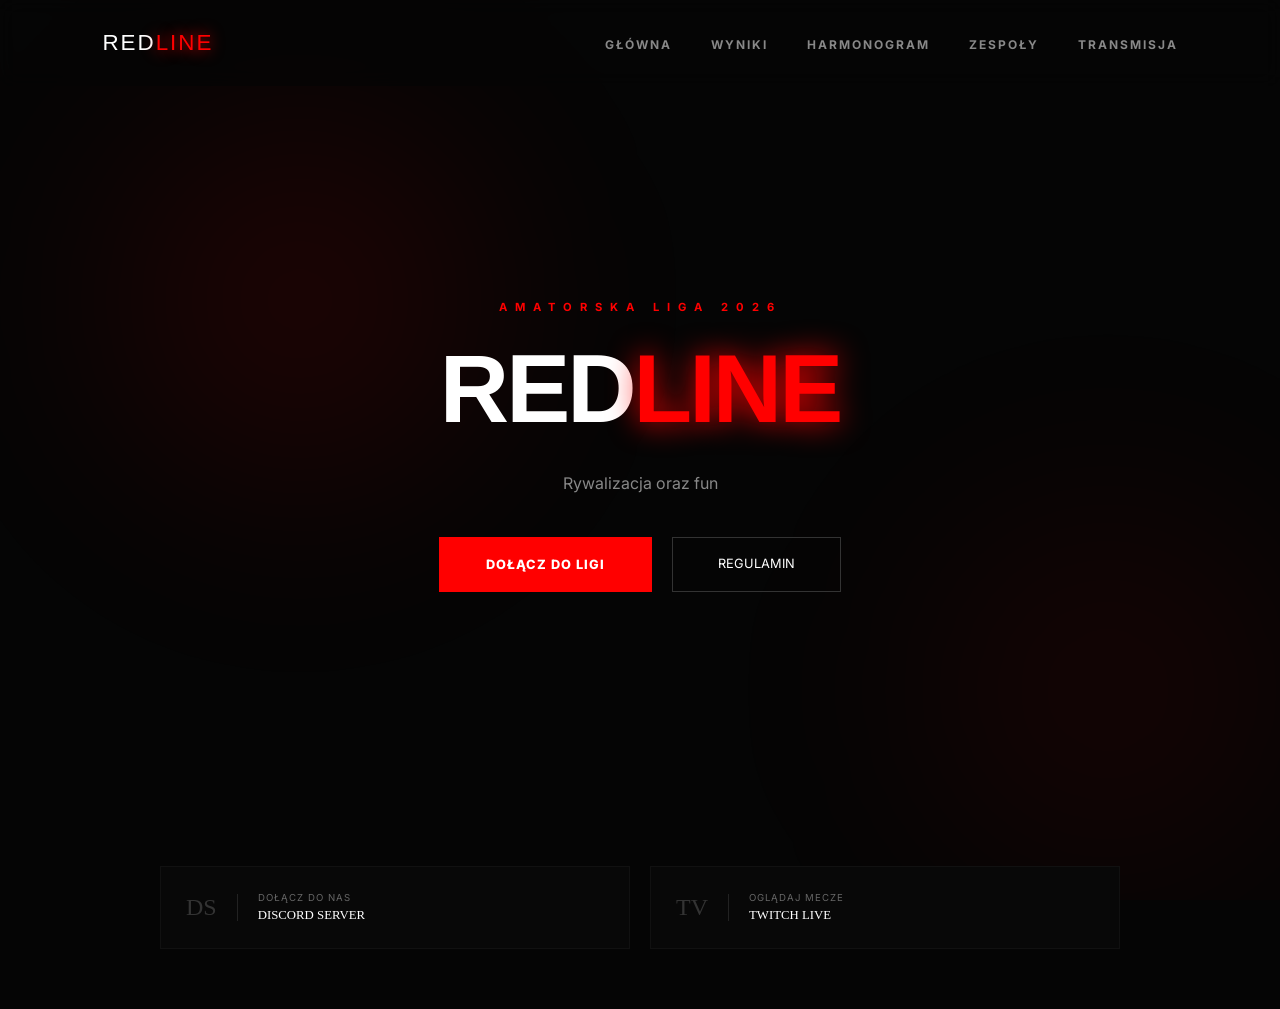
<file: index.html>
<!DOCTYPE html>
<html lang="pl">
<head>
    <meta charset="UTF-8">
    <meta name="viewport" content="width=device-width, initial-scale=1.0">
    <title>REDLINE | CS2</title>
    <link rel="stylesheet" href="inex.css">
    <link href="https://fonts.googleapis.com/css2?family=Syncopate:wght@700&family=Inter:wght@300;700&display=swap" rel="stylesheet">
    <link rel="icon" type="image/png" href="logoliga.png">
</head>
<body>

    <div class="bg-animation">
        <div class="orb"></div>
        <div class="orb orb-2"></div>
    </div>

    <nav class="navbar">
        <div class="logo">RED<span>LINE</span></div>
        <div class="menu">
            <a href="index.html">GŁÓWNA</a>
             <a href="wyniki.html">WYNIKI</a>
             <a href="shedule.html">HARMONOGRAM</a>
             <a href="zespoly.html">ZESPOŁY</a>
            <a href="live.html">TRANSMISJA</a>
            
        </div>
    </nav>

    <main class="hero">
        <div class="content">
            <p class="top-text">AMATORSKA LIGA 2026</p>
            <h1 class="main-title">RED<span class="glow">LINE</span></h1>
            <p class="description">Rywalizacja oraz fun</p>
            
            <div class="btn-group">
                <a href="#" class="btn-red">DOŁĄCZ DO LIGI</a>
                <a href="#" class="btn-ghost">REGULAMIN</a>
            </div>
        </div>
        
    </main>
    
<section class="social-connect">
    <div class="social-grid">
        <a href="https://discord.gg/8Mt7H6gZkE" class="social-btn discord-btn">
            <div class="social-icon">DS</div>
            <div class="social-text">
                <small>DOŁĄCZ DO NAS</small>
                <span>DISCORD SERVER</span>
            </div>
        </a>
        <a href="TWÓJ_LINK" class="social-btn twitch-btn">
            <div class="social-icon">TV</div>
            <div class="social-text">
                <small>OGLĄDAJ MECZE</small>
                <span>TWITCH LIVE</span>
            </div>
        </a>
    </div>
</section>
    

</body>
</html>
</file>
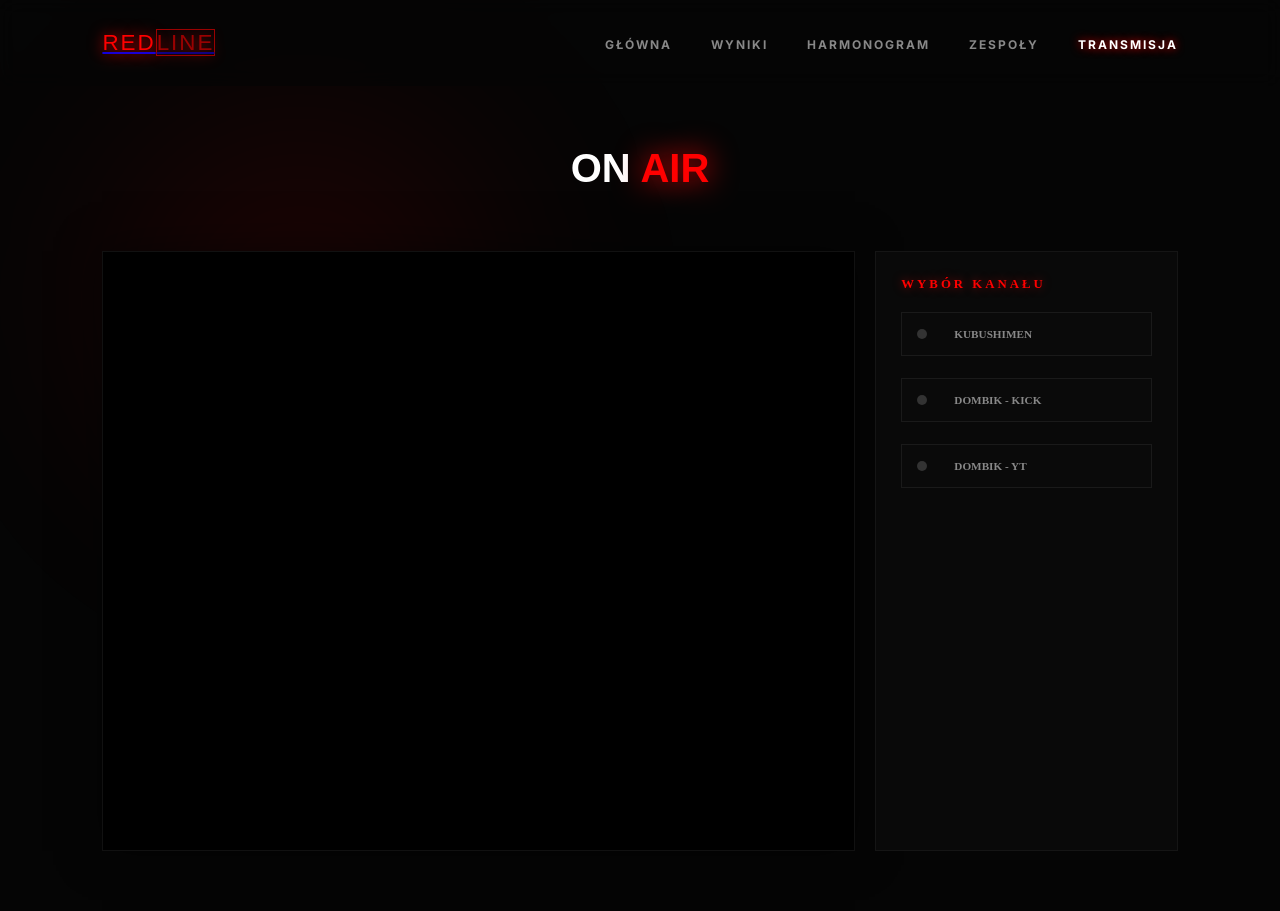
<file: live.html>
<!DOCTYPE html>
<html lang="pl">
<head>
    <meta charset="UTF-8">
    <meta name="viewport" content="width=device-width, initial-scale=1.0">
    <title>LIVE | REDLINE</title>
    <link rel="stylesheet" href="inex.css">
    <link href="https://fonts.googleapis.com/css2?family=Syncopate:wght@700&family=Inter:wght@300;700&display=swap" rel="stylesheet">
    <link rel="icon" type="image/png" href="logoliga.png">
    <style>
        /* --- STYLIZACJA INTERAKTYWNYCH KROPEK --- */
        .status-dot {
            width: 10px;
            height: 10px;
            background-color: #333; /* Offline */
            border-radius: 50%;
            display: inline-block;
            margin-right: 15px;
            transition: 0.3s;
        }

        /* Stan ONLINE - aktywujesz dodając klasę 'is-online' do przycisku 'channel-link' */
        .is-online .status-dot {
            background-color: #00ff00;
            box-shadow: 0 0 10px #00ff00, 0 0 20px #00ff00;
            animation: pulse-green 2s infinite;
        }

        .channel-link.is-online {
            border-left: 3px solid #00ff00;
            background: rgba(0, 255, 0, 0.05);
            color: #fff;
        }

        @keyframes pulse-green {
            0% { opacity: 1; transform: scale(1); }
            50% { opacity: 0.6; transform: scale(1.1); }
            100% { opacity: 1; transform: scale(1); }
        }

        .channel-link {
            display: flex;
            align-items: center;
            width: 100%;
            padding: 15px;
            background: #0a0a0a;
            border: 1px solid #1a1a1a;
            color: #888;
            font-family: 'Syncopate';
            font-size: 0.7rem;
            cursor: pointer;
            margin-bottom: 10px;
            transition: 0.3s;
            text-align: left;
        }

        .channel-link:hover {
            border-color: #333;
            color: #fff;
        }

        .stream-sidebar h3 {
            font-family: 'Syncopate';
            color: #ff0000;
            text-shadow: 0 0 10px rgba(255,0,0,0.5);
            margin-bottom: 20px;
            font-size: 0.8rem;
        }

        .live-chat-info {
            margin-top: 30px;
            padding: 20px;
            background: rgba(255,255,255,0.02);
            border: 1px dashed #222;
            text-align: center;
        }

        .btn-small-red {
            display: inline-block;
            margin-top: 10px;
            background: #ff0000;
            color: #fff;
            padding: 8px 15px;
            text-decoration: none;
            font-family: 'Syncopate';
            font-size: 0.6rem;
            border-radius: 2px;
        }
    </style>
</head>
<body>
    <div class="bg-animation"><div class="orb"></div></div>

    <nav class="navbar">
        <div class="logo">
            <a href="index.html" class="logo-one-line">
                <span class="purple">RED</span><span class="red">LINE</span>
            </a>
        </div>
        <div class="menu">
            <a href="index.html">GŁÓWNA</a>
            <a href="wyniki.html">WYNIKI</a>
            <a href="schedule.html">HARMONOGRAM</a>
            <a href="zespoly.html">ZESPOŁY</a>
            <a href="live.html" class="active">TRANSMISJA</a>
        </div>
    </nav>

    <section class="subpage-container">
        <header style="text-align: center; margin-bottom: 40px;">
            <h2 class="page-title">ON <span class="glow">AIR</span></h2>
        </header>

        <div class="stream-container" style="display: flex; gap: 20px; max-width: 1200px; margin: 0 auto; height: 600px;">
            <div class="main-video" style="flex: 3; background: #000; border: 1px solid #111;">
                <iframe 
                    id="main-frame"
                    src="https://player.twitch.tv/?channel=kubushimen&parent=localhost&parent=127.0.0.1" 
                    frameborder="0" 
                    allowfullscreen="true" 
                    width="100%" 
                    height="100%">
                </iframe>
            </div>

            <div class="stream-sidebar" style="flex: 1; min-width: 250px;">
                <h3>WYBÓR KANAŁU</h3>
                <div class="channel-list">
                    
                    <button onclick="changePlayer('twitch', 'kubushimen')" class="channel-link">
                        <span class="status-dot"></span> KUBUSHIMEN
                    </button>
                    
                    <button onclick="changePlayer('kick', 'dombik99')" class="channel-link">
                        <span class="status-dot"></span> DOMBIK - KICK
                    </button>
                    
                    <button onclick="changePlayer('youtube', 'lNSGErdWVSuW5nn6')" class="channel-link">
                        <span class="status-dot"></span> DOMBIK - YT
                    </button>

                </div>
                
              
            </div>
        </div>
    </section>

    <script>
        function changePlayer(platform, id) {
            const frame = document.getElementById('main-frame');
            // Automatyczne wykrywanie hosta dla Twitcha
            const currentHost = window.location.hostname || "localhost";
            let newUrl = "";

            if (platform === 'twitch') {
                newUrl = `https://player.twitch.tv/?channel=${id}&parent=${currentHost}&parent=localhost&parent=127.0.0.1`;
            } else if (platform === 'kick') {
                newUrl = `https://player.kick.com/${id}`;
            } else if (platform === 'youtube') {
                newUrl = `https://www.youtube.com/embed/${id}?autoplay=1`;
            }

            frame.src = newUrl;
        }
    </script>

</body>
</html>
</file>
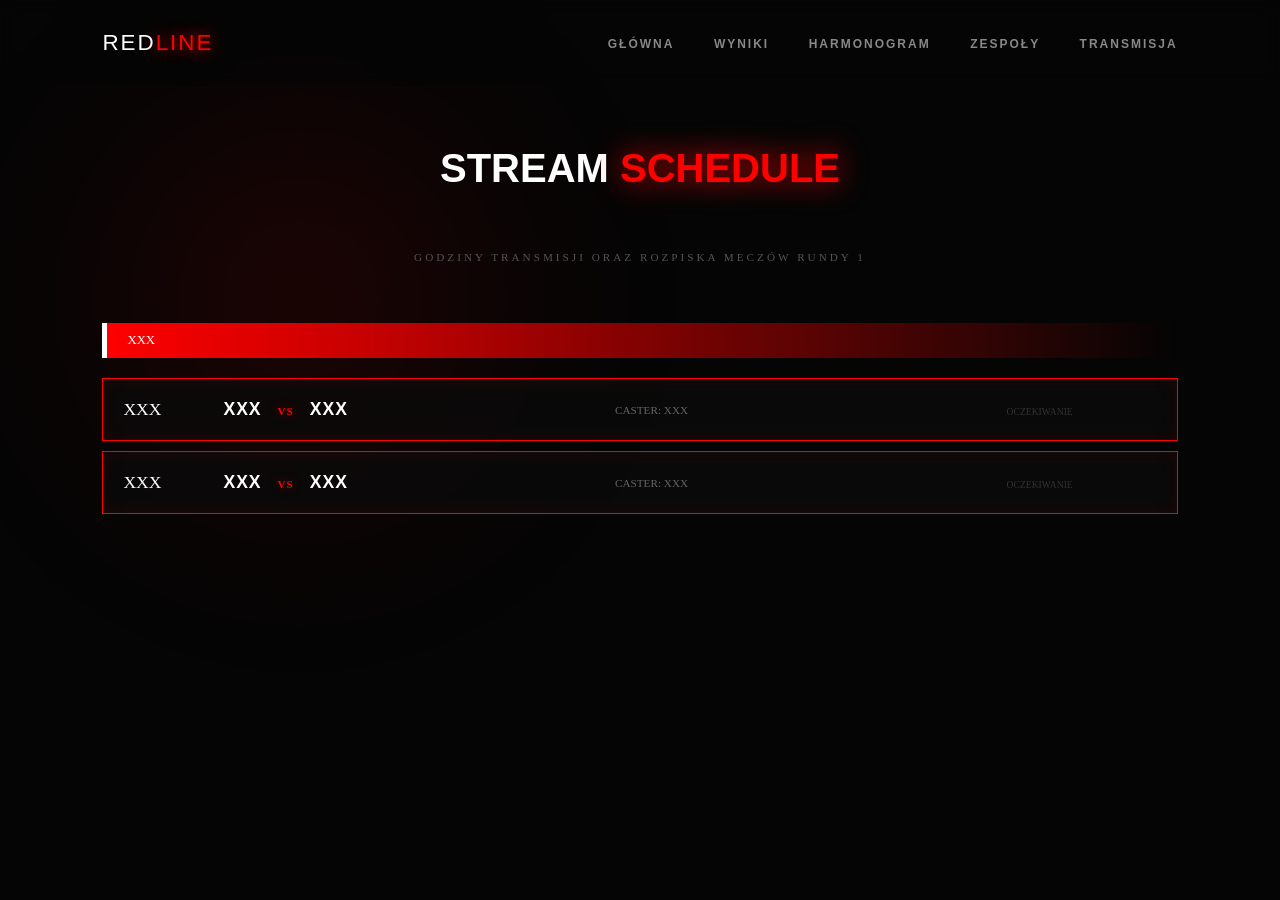
<file: shedule.html>
<!DOCTYPE html>
<html lang="pl">
<head>
    <meta charset="UTF-8">
    <meta name="viewport" content="width=device-width, initial-scale=1.0">
    <title>HARMONOGRAM | REDLINE</title>
    <link rel="stylesheet" href="inex.css">
    <link href="https://fonts.googleapis.com/css2?family=Syncopate:wght@700&family=Roboto:wght@400;900&display=swap" rel="stylesheet">
     <link rel="icon" type="image/png" href="logoliga.png">
</head>
<body>
    <div class="bg-animation"><div class="orb"></div></div>

    <nav class="navbar">
        <div class="logo">RED<span>LINE</span></div>
        <div class="menu">
            <a href="index.html">GŁÓWNA</a>
             <a href="wyniki.html">WYNIKI</a>
             <a href="shedule.html">HARMONOGRAM</a>
             <a href="zespoly.html">ZESPOŁY</a>
            <a href="live.html">TRANSMISJA</a>
            
        </div>
    </nav>

    <section class="subpage-container">
        <h2 class="page-title">STREAM <span class="glow">SCHEDULE</span></h2>
        <p class="schedule-intro">GODZINY TRANSMISJI ORAZ ROZPISKA MECZÓW RUNDY 1</p>

        <div class="day-container">
            <div class="day-header">XXX</div>
            
            <div class="schedule-list">
                <div class="schedule-row live">
                    <div class="s-time">XXX</div>
                    <div class="s-teams">XXX <span class="vs-glow">VS</span> XXX</div>
                    <div class="s-caster">CASTER: XXX</div>
                    <div class="s-link"><span class="waiting" class="watch-btn">OCZEKIWANIE</a></div>
                </div>

               <div class="schedule-list">
                <div class="schedule-row live">
                    <div class="s-time">XXX</div>
                    <div class="s-teams">XXX <span class="vs-glow">VS</span> XXX</div>
                    <div class="s-caster">CASTER: XXX</div>
                    <div class="s-link"><span class="waiting" class="watch-btn">OCZEKIWANIE</a></div>
                </div>

       
    </section>
</body>
</html>
</file>
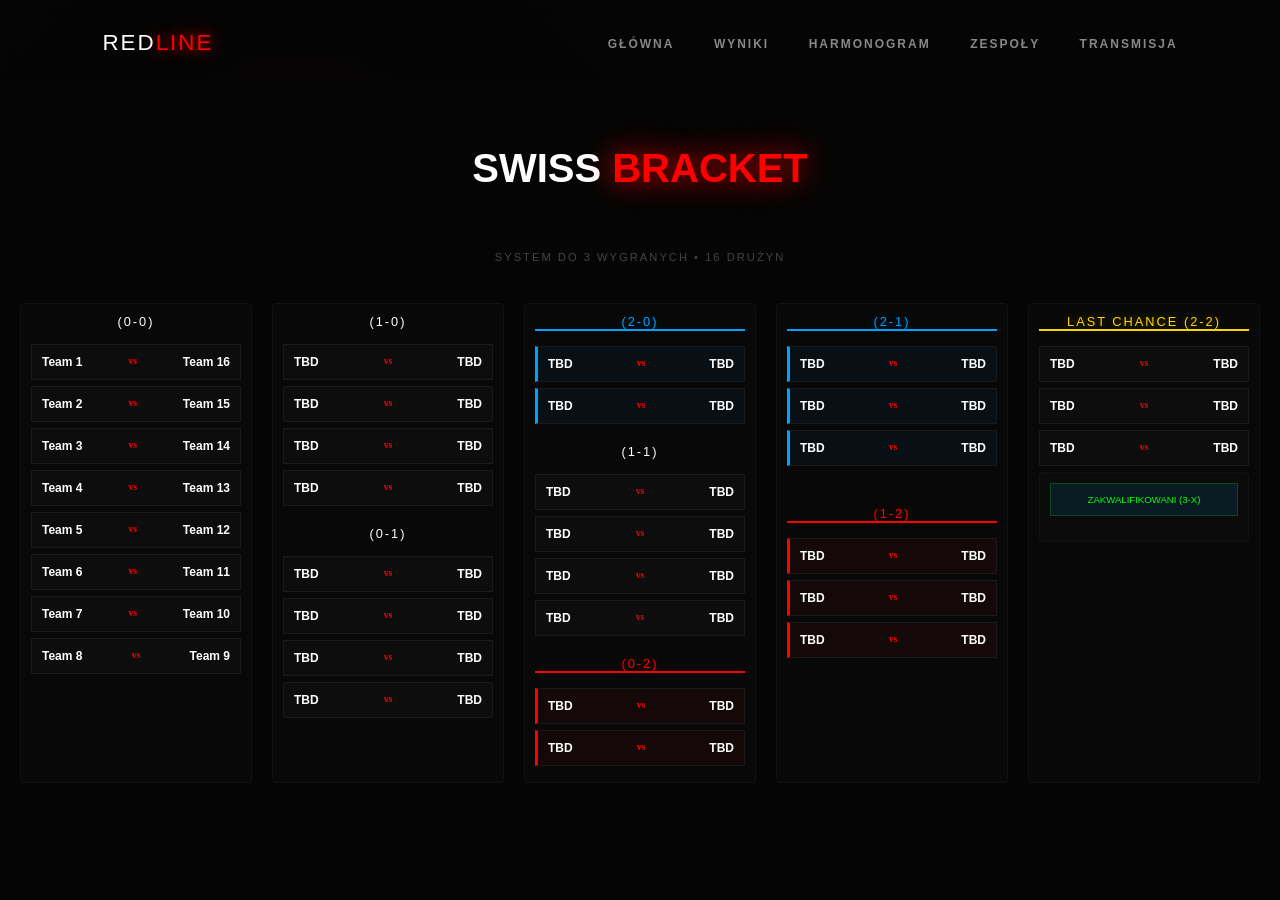
<file: wyniki.html>
<!DOCTYPE html>
<html lang="pl">
<head>
    <meta charset="UTF-8">
    <meta name="viewport" content="width=device-width, initial-scale=1.0">
    <title>SWISS BRACKET | REDLINE</title>
    <link rel="stylesheet" href="inex.css">
    <link href="https://fonts.googleapis.com/css2?family=Syncopate:wght@700&family=Roboto:wght@400;900&display=swap" rel="stylesheet">
    <link rel="icon" type="image/png" href="logoliga.png">
</head>
<body>
    <div class="bg-animation"><div class="orb"></div></div>

    <nav class="navbar">
        <div class="logo">RED<span>LINE</span></div>
        <div class="menu">
            <a href="index.html">GŁÓWNA</a>
             <a href="wyniki.html">WYNIKI</a>
             <a href="shedule.html">HARMONOGRAM</a>
             <a href="zespoly.html">ZESPOŁY</a>
            <a href="live.html">TRANSMISJA</a>
            
        </div>
    </nav>

    <section class="swiss-superframe">
        <div class="header-zone">
            <h2 class="page-title">SWISS <span class="glow">BRACKET</span></h2>
            <p class="swiss-info">SYSTEM DO 3 WYGRANYCH • 16 DRUŻYN</p>
        </div>

        <div class="swiss-grid-wrapper">
            <div class="swiss-round">
                <div class="round-header"> (0-0)</div>
                <div class="match-group">
                    <div class="swiss-match"><span>Team 1</span><small>vs</small><span>Team 16</span></div>
                    <div class="swiss-match"><span>Team 2</span><small>vs</small><span>Team 15</span></div>
                    <div class="swiss-match"><span>Team 3</span><small>vs</small><span>Team 14</span></div>
                    <div class="swiss-match"><span>Team 4</span><small>vs</small><span>Team 13</span></div>
                    <div class="swiss-match"><span>Team 5</span><small>vs</small><span>Team 12</span></div>
                    <div class="swiss-match"><span>Team 6</span><small>vs</small><span>Team 11</span></div>
                    <div class="swiss-match"><span>Team 7</span><small>vs</small><span>Team 10</span></div>
                    <div class="swiss-match"><span>Team 8</span><small>vs</small><span>Team 9</span></div>
                </div>
            </div>

            <div class="swiss-round">
                <div class="round-header r-win"> (1-0)</div>
                <div class="match-group">
                    <div class="swiss-match"><span>TBD</span><small>vs</small><span>TBD</span></div>
                    <div class="swiss-match"><span>TBD</span><small>vs</small><span>TBD</span></div>
                    <div class="swiss-match"><span>TBD</span><small>vs</small><span>TBD</span></div>
                    <div class="swiss-match"><span>TBD</span><small>vs</small><span>TBD</span></div>
                </div>
                <div class="round-header r-lose" style="margin-top:20px"> (0-1)</div>
                <div class="match-group">
                    <div class="swiss-match"><span>TBD</span><small>vs</small><span>TBD</span></div>
                    <div class="swiss-match"><span>TBD</span><small>vs</small><span>TBD</span></div>
                    <div class="swiss-match"><span>TBD</span><small>vs</small><span>TBD</span></div>
                    <div class="swiss-match"><span>TBD</span><small>vs</small><span>TBD</span></div>
                </div>
            </div>

            <div class="swiss-round">
                <div class="round-header r-qual">(2-0)</div>
                <div class="match-group">
                    <div class="swiss-match m-qual"><span>TBD</span><small>vs</small><span>TBD</span></div>
                    <div class="swiss-match m-qual"><span>TBD</span><small>vs</small><span>TBD</span></div>
                </div>
                
                <div class="round-header" style="margin-top:20px">(1-1)</div>
                <div class="match-group">
                    <div class="swiss-match"><span>TBD</span><small>vs</small><span>TBD</span></div>
                    <div class="swiss-match"><span>TBD</span><small>vs</small><span>TBD</span></div>
                    <div class="swiss-match"><span>TBD</span><small>vs</small><span>TBD</span></div>
                    <div class="swiss-match"><span>TBD</span><small>vs</small><span>TBD</span></div>
                </div>

                <div class="round-header r-elim" style="margin-top:20px"> (0-2)</div>
                <div class="match-group">
                    <div class="swiss-match m-elim"><span>TBD</span><small>vs</small><span>TBD</span></div>
                    <div class="swiss-match m-elim"><span>TBD</span><small>vs</small><span>TBD</span></div>
                </div>
            </div>

            <div class="swiss-round">
                <div class="round-header r-qual">(2-1)</div>
                <div class="match-group">
                    <div class="swiss-match m-qual"><span>TBD</span><small>vs</small><span>TBD</span></div>
                    <div class="swiss-match m-qual"><span>TBD</span><small>vs</small><span>TBD</span></div>
                    <div class="swiss-match m-qual"><span>TBD</span><small>vs</small><span>TBD</span></div>
                </div>

                <div class="round-header r-elim" style="margin-top:40px"> (1-2)</div>
                <div class="match-group">
                    <div class="swiss-match m-elim"><span>TBD</span><small>vs</small><span>TBD</span></div>
                    <div class="swiss-match m-elim"><span>TBD</span><small>vs</small><span>TBD</span></div>
                    <div class="swiss-match m-elim"><span>TBD</span><small>vs</small><span>TBD</span></div>
                </div>
            </div>

            <div class="swiss-round">
                <div class="round-header r-last">LAST CHANCE (2-2)</div>
                <div class="match-group">
                    <div class="swiss-match m-last"><span>TBD</span><small>vs</small><span>TBD</span></div>
                    <div class="swiss-match m-last"><span>TBD</span><small>vs</small><span>TBD</span></div>
                    <div class="swiss-match m-last"><span>TBD</span><small>vs</small><span>TBD</span></div>
                </div>

                <div class="swiss-round r-final">
    <div class="final-header qualified">ZAKWALIFIKOWANI (3-X)</div>
        
            </div>
        </div>
        
    </section>
</body>
</html>
</file>
<file: inex.css>
/* --- FUNDAMENTY I ZMIENNE (KOLORY) --- */
:root {
    --red: #ff0000;
    --dark-red: #8b0000;
    --black: #050505; /* Głębsza czerń dla lepszego kontrastu z glow */
    --gray: #888;
    --glass: rgba(255, 255, 255, 0.02); /* Przezroczyste tło 'glassmorphism' */
    --font-logo: 'Syncopate', sans-serif;
    --font-main: 'Inter', sans-serif;
}

* {
    margin: 0;
    padding: 0;
    box-sizing: border-box;
}

body {
    background-color: var(--black);
    color: white;
    font-family: var(--font-main);
    overflow-x: hidden;
    min-height: 100vh;
}

/* --- ANIMOWANE TŁO (SUBTELNY PULS) --- */
.bg-animation {
    position: fixed;
    top: 0;
    left: 0;
    width: 100%;
    height: 100%;
    z-index: -1;
    overflow: hidden;
}

.orb {
    position: absolute;
    width: 600px;
    height: 600px;
    background: radial-gradient(circle, rgba(255, 0, 0, 0.12) 0%, transparent 70%);
    border-radius: 50%;
    filter: blur(80px);
    animation: moveOrbs 20s infinite alternate ease-in-out;
}

.orb-2 {
    bottom: -10%;
    right: -10%;
    background: radial-gradient(circle, rgba(255, 0, 0, 0.08) 0%, transparent 70%);
    animation-duration: 25s;
}

@keyframes moveOrbs {
    from { transform: translate(-10%, -10%) scale(1); }
    to { transform: translate(10%, 10%) scale(1.2); }
}

/* --- NAWIGACJA (STYL GLASS) --- */
.navbar {
    display: flex;
    justify-content: space-between;
    align-items: center;
    padding: 30px 8%;
    position: sticky;
    top: 0;
    background: rgba(5, 5, 5, 0.8);
    backdrop-filter: blur(10px);
    z-index: 1000;
}

.logo {
    font-family: var(--font-logo);
    font-size: 1.4rem;
    letter-spacing: 2px;
}

.logo span {
    color: var(--red);
    text-shadow: 0 0 15px var(--red);
}

.menu a {
    color: var(--gray);
    text-decoration: none;
    font-size: 0.75rem;
    font-weight: 700;
    letter-spacing: 2px;
    margin-left: 35px;
    transition: 0.3s;
    text-transform: uppercase;
}

.menu a:hover, .menu a.active {
    color: white;
    text-shadow: 0 0 10px var(--red);
}

/* --- SEKCJA HERO (GŁÓWNA) - ŁADNIEJSZA --- */
.hero {
    height: 80vh;
    display: flex;
    align-items: center;
    justify-content: center;
    text-align: center;
}

.top-text {
    color: var(--red);
    letter-spacing: 8px;
    font-size: 0.7rem;
    font-weight: 700;
    margin-bottom: 20px;
}

.main-title {
    font-family: var(--font-logo);
    font-size: clamp(3rem, 10vw, 6rem);
    margin-bottom: 25px;
    letter-spacing: -3px;
}

.glow {
    color: var(--red);
    text-shadow: 0 0 30px var(--red);
}

.description {
    color: var(--gray);
    max-width: 600px;
    margin: 0 auto 40px;
    line-height: 1.8;
}

/* --- PRZYCISKI --- */
.btn-group {
    display: flex;
    gap: 20px;
    justify-content: center;
}

.btn-red {
    background: var(--red);
    color: white;
    padding: 18px 45px;
    text-decoration: none;
    font-weight: 800;
    font-size: 0.8rem;
    letter-spacing: 1px;
    transition: 0.3s;
    border: 2px solid var(--red);
}

.btn-red:hover {
    background: transparent;
    box-shadow: 0 0 30px var(--red);
}

.btn-ghost {
    border: 1px solid #333;
    color: white;
    padding: 18px 45px;
    text-decoration: none;
    font-size: 0.8rem;
    transition: 0.3s;
}

.btn-ghost:hover {
    border-color: white;
    background: white;
    color: black;
}

/* --- PODSTRONY (CONTAINER DLA WYNIKÓW I LIVE) --- */
.subpage-container {
    padding: 60px 8%;
    max-width: 1400px;
    margin: 0 auto;
}

.page-title {
    font-family: var(--font-logo);
    text-align: center;
    font-size: 2.5rem;
    margin-bottom: 60px;
}

/* --- TABELA WYNIKÓW --- */
.ranking-list {
    width: 100%;
}

.ranking-row {
    display: grid;
    grid-template-columns: 60px 1fr 100px 100px;
    padding: 25px;
    border-bottom: 1px solid #111;
    transition: 0.3s;
    align-items: center;
}

.ranking-row.header {
    color: var(--red);
    font-weight: 800;
    font-size: 0.7rem;
    letter-spacing: 3px;
    border-bottom: 2px solid var(--red);
}

.ranking-row.item:hover {
    background: rgba(255, 0, 0, 0.04);
    transform: translateX(10px);
}

/* --- SEKCJA LIVE (STREAMY) - TERAZ ŁADNIEJSZA --- */
.stream-container {
    display: grid;
    grid-template-columns: 1fr 320px;
    gap: 30px;
    height: 650px;
}

.main-video {
    background: #000;
    border: 1px solid #151515;
    box-shadow: 0 0 40px rgba(0,0,0,0.5); /* Cień pod wideo */
}

.stream-sidebar {
    background: var(--glass); /* Glassmorphism zamiast szarego */
    border: 1px solid #151515;
    padding: 25px;
    display: flex;
    flex-direction: column;
}

.stream-sidebar h3 {
    font-family: var(--font-logo);
    font-size: 0.75rem;
    margin-bottom: 25px;
    color: var(--red);
    letter-spacing: 3px;
    text-shadow: 0 0 10px var(--red);
}

.channel-list {
    display: flex;
    flex-direction: column;
    gap: 12px;
}

.channel-link {
    background: rgba(255, 255, 255, 0.02);
    border: none;
    border-left: 3px solid transparent;
    color: white;
    width: 100%;
    padding: 18px;
    text-align: left;
    cursor: pointer;
    font-family: var(--font-main);
    font-size: 0.8rem;
    transition: 0.3s;
    display: flex;
    align-items: center;
    gap: 12px;
    text-transform: uppercase;
    font-weight: 600;
}

.channel-link:hover {
    background: rgba(255, 0, 0, 0.1);
    border-left-color: var(--red);
    transform: translateX(5px);
}

/* Neonowy Glow dla kropek statusu */
.status-dot {
    width: 10px;
    height: 10px;
    background: #00ff00; /* Zielony dla ONLINE */
    border-radius: 50%;
    box-shadow: 0 0 10px #00ff00, 0 0 20px rgba(0,255,0,0.5);
    flex-shrink: 0;
}

.status-dot.off {
    background: #444; /* Szary dla OFFLINE */
    box-shadow: none;
}

.live-chat-info {
    margin-top: auto; /* Pcha Discorda na sam dół */
    padding-top: 25px;
    border-top: 1px solid #151515;
    text-align: center;
}

.live-chat-info p {
    color: var(--gray);
    font-size: 0.7rem;
    line-height: 1.6;
    margin-bottom: 20px;
}

/* Ładniejszy Przycisk Discord */
.btn-small-red {
    background: var(--red);
    color: white;
    text-decoration: none;
    padding: 15px 30px;
    display: inline-block;
    font-weight: 800;
    font-size: 0.75rem;
    letter-spacing: 2px;
    transition: 0.3s;
    box-shadow: 0 0 15px rgba(255, 0, 0, 0.4);
}

.btn-small-red:hover {
    box-shadow: 0 0 30px var(--red);
    transform: scale(1.05);
}

/* --- ANIMACJE WEJŚCIA DLA CAŁEJ STRONY --- */
@keyframes fadeIn {
    from { opacity: 0; transform: translateY(20px); }
    to { opacity: 1; transform: translateY(0); }
}

.hero, .subpage-container {
    animation: fadeIn 1s ease forwards;
}

/* RESPONSYWNOŚĆ (DLA MOBILE) */
@media (max-width: 1100px) {
    .stream-container { grid-template-columns: 1fr; height: auto; }
    .main-video { aspect-ratio: 16/9; }
    .navbar { padding: 20px 5%; }
    .menu a { margin-left: 15px; font-size: 0.65rem; }
}
/* --- FUNDAMENTY SYNCHRONIZACJI --- */
.subpage-container {
    max-width: 1400px; /* Stała szerokość kontenera dla 16 ekip */
    margin: 0 auto;
    padding: 60px 8%;
}

.liqui-grid {
    display: grid;
    /* Wymuszamy dokładnie 3 kolumny */
    grid-template-columns: repeat(3, 1fr); 
    /* Odstęp między kartami (pionowy i poziomy) */
    gap: 30px; 
    width: 100%;
    margin-top: 40px;
    /* Pozwalamy siatce na tworzenie nieskończonej liczby rzędów */
    grid-auto-flow: row;
}

/* Dodatkowe zabezpieczenie, aby karty nie były zbyt szerokie */
.liqui-team-card {
    width: 100%;
    max-width: 400px; /* Dopasuj do swoich potrzeb */
    margin: 0 auto;
}

/* --- ZSYNCHRONIZOWANA KARTA LIKUIPEDII --- */
.liqui-team-card {
    background: #111;
    border: 1px solid #222;
    height: 300px; /* Stała wysokość każdej karty dla synchronizacji rzędów */
    position: relative;
    transition: 0.3s cubic-bezier(0.25, 0.46, 0.45, 0.94); /* Gładkie przejście z obrazka image_7c3e1a.png */
    font-family: 'Roboto', sans-serif; /* Czytelna czcionka z Liquipedii */
    cursor: default;
}

/* Identyczny nagłówek */
.team-header {
    background: #222;
    color: #fff;
    padding: 8px;
    text-align: center;
    font-weight: bold;
    font-size: 0.8rem;
    border-bottom: 1px solid #333;
    text-transform: uppercase;
    letter-spacing: 1px;
}

/* Identyczne body z logo */
.team-body {
    padding: 20px;
    display: flex;
    flex-direction: column;
    align-items: center;
    justify-content: center;
    height: calc(100% - 70px); /* Odejmuje stałą wysokość headera i footera */
}

/* Stały rozmiar logotypów */
.team-logo-container {
    width: 270px;
    height: 270px;
    display: flex;
    align-items: center;
    justify-content: center;
    font-size: 2.5rem;
    font-weight: bold;
    color: #333; /* Ikona zastępcza, gdy brak loga RL z obrazka image_9.png */
}

.team-logo-container img {
    max-width: 100%;
    max-height: 100%;
}

/* Identyczna stopka */
.team-footer {
    position: absolute;
    bottom: 0;
    width: 100%;
    background: #111;
    text-align: center;
    padding: 5px;
    font-size: 0.7rem;
    color: #555;
    border-top: 1px solid #222;
}

/* --- ROSTER OVERLAY (Synchronized hover z image_7c3e1a.png) --- */
.roster-overlay {
    position: absolute;
    top: 0;
    left: 0;
    width: 100%;
    height: 100%;
    background: rgba(10, 10, 10, 0.98); /* Mroczny, czysty overlay */
    opacity: 0;
    visibility: hidden;
    transition: 0.2s ease-in-out;
    padding: 10px;
    z-index: 5;
    display: flex;
    flex-direction: column;
}

.liqui-team-card:hover .roster-overlay {
    opacity: 1;
    visibility: visible;
}

.roster-title {
    font-size: 0.75rem;
    font-weight: bold;
    color: var(--red); /* Czerwony akcent */
    text-align: center;
    margin-bottom: 10px;
    border-bottom: 1px solid #2a2a2a;
    padding-bottom: 5px;
    text-transform: uppercase;
}

/* Zsynchronizowana tabela składu z obrazka 7c3e1a.png */
.roster-table {
    width: 100%;
    border-collapse: collapse;
}

.roster-table td {
    padding: 3px 6px;
    font-size: 0.8rem;
    color: #eee;
    border-bottom: 1px solid #1a1a1a;
}

/* Styl numeracji i trenera */
.roster-table td:first-child {
    width: 25px;
    font-weight: bold;
    color: #444; /* Numeracja, gdy brak skeloo z obrazka image_9.png */
    border-right: 1px solid #1a1a1a;
    text-align: center;
}

.roster-table td:last-child {
    font-weight: 700;
}

/* Styl dla trenera (C) */
.coach td {
    color: #777 !important;
    font-style: italic;
}

/* Ikonki flag (Synchronized icons) */
.flag-pl::before { content: "🇵🇱"; margin-right: 6px; }

/* Akcent dla faworyta */
.highlight {
    border-color: rgba(255, 0, 0, 0.2);
}

.highlight .team-logo-container img {
    filter: brightness(1.1); /* Podświetlenie loga RL z obrazka image_9.png */
}

/* RESPONSYWNOŚĆ (Płynna zmiana rzędów przy stałym stylu) */
@media (max-width: 1200px) { .liqui-grid { grid-template-columns: repeat(3, 1fr); } }
@media (max-width: 900px) { .liqui-grid { grid-template-columns: repeat(2, 1fr); } }
@media (max-width: 600px) { .liqui-grid { grid-template-columns: 1fr; } }
:root {
    --red: #ff0000;
    --blue: #00a2ff;
    --black: #050505;
}

/* SIATKA 3 KOLUMNY */
.liqui-grid {
    display: grid;
    grid-template-columns: repeat(3, 1fr);
    gap: 30px;
    width: 100%;
}

/* KARTA ZESPOŁU */
.liqui-team-card {
    background: #0a0a0a;
    border: 1px solid #1a1a1a;
    height: 400px;
    position: relative;
    overflow: hidden;
    transition: 0.3s;
}

.liqui-team-card:hover { border-color: var(--red); box-shadow: 0 0 20px rgba(255,0,0,0.2); }

/* GIGANTYCZNE LOGO */
.team-body {
    height: calc(100% - 80px);
    display: flex;
    justify-content: center;
    align-items: center;
    padding: 0;
}

.team-logo-container { width: 95%; height: 95%; display: flex; justify-content: center; align-items: center; }
.team-logo-container img { max-width: 100%; max-height: 100%; object-fit: contain; }

/* TABELA WYNIKÓW */
.redline-table { width: 100%; border-collapse: collapse; background: rgba(0,0,0,0.5); }
.redline-table th { color: var(--red); padding: 15px; border-bottom: 2px solid var(--red); font-family: 'Syncopate'; font-size: 0.7rem; }
.redline-table td { padding: 15px; border-bottom: 1px solid #111; font-weight: bold; }

/* KOLORY SWISS */
.qualified { background: rgba(0, 162, 255, 0.08) !important; color: var(--blue); }
.eliminated { background: rgba(255, 0, 0, 0.05) !important; color: #888; }
.pts { color: var(--red); text-shadow: 0 0 10px var(--red); }
.plus { color: #00ff00; }
.minus { color: #ff4444; }

/* ROSTER OVERLAY */
.roster-overlay {
    position: absolute; top: 0; left: 0; width: 100%; height: 100%;
    background: rgba(0,0,0,0.95); opacity: 0; visibility: hidden; transition: 0.2s;
    display: flex; flex-direction: column; justify-content: center; padding: 20px;
}
.liqui-team-card:hover .roster-overlay { opacity: 1; visibility: visible; }/* Złoto dla 3-0 */
.qualified-gold {
    background: rgba(255, 215, 0, 0.1) !important;
    border-left: 5px solid #ffd700;
}
.qualified-gold .team { color: #ffd700; font-weight: bold; }

/* Niebieski dla reszty awansu (miejsca 3-8) */
.qualified {
    background: rgba(0, 162, 255, 0.1) !important;
    border-left: 5px solid #00a2ff;
}
.qualified .team { color: #00a2ff; }

/* Szary dla odpadających (miejsca 9-14) */
.eliminated {
    opacity: 0.5;
    background: rgba(255, 255, 255, 0.02);
}

/* Czerwony dla 0-3 */
.eliminated-red {
    background: rgba(255, 0, 0, 0.1) !important;
    border-left: 5px solid #ff0000;
}
.eliminated-red .team { color: #ff0000; text-decoration: line-through; }
.countdown-section {
    text-align: center;
    padding: 50px 0;
    background: linear-gradient(180deg, rgba(255,0,0,0.05) 0%, transparent 100%);
}

.countdown-title {
    font-family: 'Syncopate';
    font-size: 0.9rem;
    letter-spacing: 4px;
    color: #ff0000;
    margin-bottom: 30px;
}

#countdown-timer {
    display: flex;
    justify-content: center;
    gap: 25px;
}

.time-unit {
    background: #0a0a0a;
    border: 1px solid #1a1a1a;
    padding: 20px;
    min-width: 100px;
    border-radius: 2px;
}

.time-unit span {
    display: block;
    font-size: 2.5rem;
    font-weight: 900;
    color: #fff;
    text-shadow: 0 0 15px rgba(255,255,255,0.1);
}

.time-unit p {
    font-size: 0.7rem;
    color: #555;
    margin-top: 5px;
    letter-spacing: 2px;
}
.social-connect {
    padding: 60px 20px;
    max-width: 1000px;
    margin: 0 auto;
}

.social-grid {
    display: grid;
    grid-template-columns: 1fr 1fr;
    gap: 20px;
}

.social-btn {
    display: flex;
    align-items: center;
    background: #080808;
    border: 1px solid #111;
    padding: 25px;
    text-decoration: none;
    transition: 0.4s cubic-bezier(0.165, 0.84, 0.44, 1);
}

.social-icon {
    font-family: 'Syncopate';
    font-size: 1.5rem;
    color: #333;
    margin-right: 20px;
    padding-right: 20px;
    border-right: 1px solid #222;
}

.social-text small {
    display: block;
    color: #666;
    font-size: 0.6rem;
    letter-spacing: 1px;
}

.social-text span {
    color: #fff;
    font-family: 'Syncopate';
    font-size: 0.8rem;
}

/* Hover efekty */
.discord-btn:hover { border-color: #5865F2; background: rgba(88, 101, 242, 0.05); }
.twitch-btn:hover { border-color: #9146FF; background: rgba(145, 70, 255, 0.05); }

.social-btn:hover .social-icon { color: #fff; }

@media (max-width: 768px) {
    .social-grid { grid-template-columns: 1fr; }
}
.r-qual { color: #00a2ff; border-bottom: 2px solid #00a2ff; text-shadow: 0 0 10px rgba(0, 162, 255, 0.4); }
.r-elim { color: #ff0000; border-bottom: 2px solid #ff0000; text-shadow: 0 0 10px rgba(255, 0, 0, 0.4); }
.r-last { color: #ffd700; border-bottom: 2px solid #ffd700; text-shadow: 0 0 10px rgba(255, 215, 0, 0.4); }

.m-qual { border-left: 3px solid #00a2ff; background: rgba(0, 162, 255, 0.05); }
.m-elim { border-left: 3px solid #ff0000; background: rgba(255, 0, 0, 0.05); }
.m-last { border-left: 3px solid #ffd700; background: rgba(255, 215, 0, 0.05); }

.final-summary {
    display: flex;
    flex-direction: column;
    gap: 10px;
}

.sum-box {
    padding: 15px;
    font-family: 'Syncopate';
    font-size: 0.6rem;
    text-align: center;
    font-weight: bold;
    border-radius: 2px;
}

.sum-box.qual { background: #00ff00; color: black; box-shadow: 0 0 20px rgba(0, 255, 0, 0.2); }
.sum-box.out { background: #333; color: #888; border: 1px solid #444; }.swiss-superframe {
    padding: 60px 20px;
    background: #050505;
}

.swiss-info {
    text-align: center;
    color: #444;
    font-size: 0.7rem;
    letter-spacing: 2px;
    margin-bottom: 40px;
}

.swiss-grid-wrapper {
    display: flex;
    justify-content: center;
    gap: 20px;
    min-width: 1200px;
}

.swiss-round {
    flex: 1;
    background: rgba(255, 255, 255, 0.01);
    border: 1px solid #111;
    padding: 10px;
    border-radius: 4px;
}

.swiss-match {
    display: flex;
    justify-content: space-between;
    background: #0d0d0d;
    border: 1px solid #1a1a1a;
    padding: 10px;
    margin-bottom: 6px;
    font-size: 0.75rem;
    font-weight: 700;
    transition: 0.2s;
}

.swiss-match:hover { border-color: #ff0000; transform: scale(1.02); }
.swiss-match small { color: #ff0000; font-family: 'Syncopate'; font-size: 0.6rem; }

/* Statusy specjalne */
.m-qual { border-left: 3px solid #00a2ff; background: rgba(0, 162, 255, 0.05); }
.m-elim { border-left: 3px solid #ff0000; background: rgba(255, 0, 0, 0.05); }

/* Final Slots */
.f-slot {
    padding: 12px;
    margin-bottom: 4px;
    font-family: 'Syncopate';
    font-size: 0.6rem;
    text-align: center;
    font-weight: bold;
}

.gold { border: 1px solid #ffd700; color: #ffd700; background: rgba(255, 215, 0, 0.05); }
.blue { border: 1px solid #00a2ff; color: #00a2ff; }
.red { border: 1px solid #ff0000; color: #ff0000; opacity: 0.6; }
.gray { border: 1px solid #333; color: #888; }/* Styl dla nagłówków nad grupami meczów (0-0, 1-0 itd.) */
.round-header {
    text-align: center; /* Wycentrowanie napisu */
    width: 100%;        /* Zapewnienie, że zajmuje całą szerokość kolumny */
    margin-bottom: 15px; /* Odstęp od meczów */
    font-family: 'Syncopate', sans-serif;
    font-size: 0.8rem;
    letter-spacing: 2px;
}

/* Jeśli używasz też nagłówków r-win, r-lose itd., upewnij się, że one też mają center */
.r-win, .r-lose, .r-qual, .r-elim, .r-last {
    text-align: center;
    margin-bottom: 15px;
}/* --- STYLIZACJA FINALNYCH SLOTÓW --- */
.final-slots {
    display: flex;
    flex-direction: column;
    gap: 5px;
}

.slot {
    padding: 12px 15px;
    font-family: 'Syncopate', sans-serif;
    font-size: 0.65rem;
    font-weight: 900;
    letter-spacing: 1px;
    display: flex;
    align-items: center;
    border-radius: 2px;
}

/* Styl dla tych, co awansowali */
.qual-slot {
    background: linear-gradient(90deg, rgba(0, 255, 0, 0.1) 0%, rgba(0, 0, 0, 0) 100%);
    border-left: 4px solid #00ff00;
    color: #fff;
    box-shadow: 0 5px 15px rgba(0, 0, 0, 0.2);
    margin-bottom: 2px;
}

.slot-rank {
    color: #00ff00;
    margin-right: 15px;
    font-size: 0.55rem;
    opacity: 0.8;
}

/* Styl dla tych, co odpadli */
.elim-slot {
    background: rgba(255, 0, 0, 0.03);
    border-left: 4px solid #444; /* Ciemniejszy kolor dla odpadniętych */
    color: #666;
    opacity: 0.6;
}

.final-header.qualified {
    background: rgba(0, 255, 0, 0.1);
    color: #00ff00;
    padding: 10px;
    text-align: center;
    font-size: 0.6rem;
    margin-bottom: 15px;
    border: 1px solid rgba(0, 255, 0, 0.2);
}

.final-header.eliminated {
    background: rgba(255, 0, 0, 0.05);
    color: var(--red);
    padding: 10px;
    text-align: center;
    font-size: 0.6rem;
    margin-bottom: 15px;
    border: 1px solid rgba(255, 0, 0, 0.1);
}/* Ukrywamy domyślnie wszystkie przyciski i napisy statusu wewnątrz wiersza */
.schedule-row .watch-btn, 
.schedule-row .status-label {
    display: none;
}

/* STAN: LIVE - Mecz, który właśnie trwa */
.schedule-row.is-live {
    border: 1px solid #ff0000;
    background: rgba(255, 0, 0, 0.05);
    box-shadow: 0 0 20px rgba(255, 0, 0, 0.1);
}
.schedule-row.is-live .watch-btn {
    display: inline-block; /* Pokazuje przycisk OGLĄDAJ */
}

/* STAN: DONE - Mecz zakończony */
.schedule-row.is-done {
    opacity: 0.4;
    filter: grayscale(1);
}
.schedule-row.is-done .status-label.done {
    display: inline-block;
    color: #444;
}

/* STAN: WAITING - Mecz nadchodzący (Domyślny) */
.schedule-row.is-waiting .status-label.wait {
    display: inline-block;
    color: #666;
}/* --- HARMONOGRAM STYLES --- */
.schedule-intro {
    text-align: center;
    color: #555;
    font-size: 0.7rem;
    letter-spacing: 3px;
    margin-bottom: 60px;
    font-family: 'Syncopate';
}

.day-header {
    background: linear-gradient(90deg, #ff0000 0%, transparent 100%);
    padding: 10px 20px;
    font-family: 'Syncopate';
    font-size: 0.8rem;
    color: white;
    margin-bottom: 20px;
    border-left: 5px solid #fff;
}

.schedule-list {
    display: flex;
    flex-direction: column;
    gap: 10px;
}

.schedule-row {
    background: rgba(10, 10, 10, 0.8);
    border: 1px solid #1a1a1a;
    display: grid;
    grid-template-columns: 100px 1fr 1fr 150px;
    align-items: center;
    padding: 20px;
    transition: 0.3s;
}

.schedule-row:hover {
    background: #0d0d0d;
    border-color: #333;
    transform: scale(1.01);
}

.schedule-row.live {
    border: 1px solid #ff0000;
    box-shadow: inset 0 0 15px rgba(255, 0, 0, 0.1);
}

.s-time {
    font-family: 'Syncopate';
    font-size: 1.1rem;
    color: #fff;
}

.s-teams {
    font-weight: 900;
    font-size: 1.1rem;
    letter-spacing: 1px;
}

.vs-glow {
    color: #ff0000;
    font-size: 0.7rem;
    margin: 0 10px;
    font-family: 'Syncopate';
    text-shadow: 0 0 10px rgba(255, 0, 0, 0.5);
}

.s-caster {
    font-size: 0.7rem;
    color: #666;
    font-family: 'Syncopate';
}

.watch-btn {
    background: #ff0000;
    color: white;
    text-decoration: none;
    padding: 8px 20px;
    font-size: 0.6rem;
    font-family: 'Syncopate';
    display: inline-block;
    border-radius: 2px;
    box-shadow: 0 0 15px rgba(255, 0, 0, 0.4);
}

.waiting {
    font-size: 0.6rem;
    color: #333;
    font-family: 'Syncopate';
}
/* Domyślnie kropka jest szara (offline) */
.status-dot {
    width: 10px;
    height: 10px;
    background-color: #444; /* Szary */
    border-radius: 50%;
    display: inline-block;
    margin-right: 15px;
    transition: 0.3s;
    box-shadow: none;
}

/* Stan aktywny (live) */
.is-online .status-dot {
    background-color: #00ff00;
    box-shadow: 0 0 10px #00ff00, 0 0 20px #00ff00;
    animation: pulse-green 2s infinite;
}

@keyframes pulse-green {
    0% { opacity: 1; }
    50% { opacity: 0.5; }
    100% { opacity: 1; }
}

/* Styl dla przycisku gdy jest online */
.channel-link.is-online {
    border-left: 3px solid #00ff00;
    background: rgba(0, 255, 0, 0.05);
}
/* --- RESPONSYWNOŚĆ (MOBILE) --- */
@media (max-width: 768px) {
    /* Nawigacja - układ pionowy, żeby linki się nie nakładały */
    .navbar {
        flex-direction: column;
        height: auto;
        padding: 15px 0;
    }

    .menu {
        display: flex;
        flex-wrap: wrap;
        justify-content: center;
        gap: 10px;
        margin-top: 10px;
    }

    .menu a {
        font-size: 0.6rem; /* Mniejszy tekst w menu na telefonie */
    }

    /* Siatka zespołów - 1 karta na całą szerokość ekranu */
    .teams-grid {
        grid-template-columns: 1fr; 
        padding: 15px;
        gap: 20px;
    }

    /* Poprawka kart, żeby nie były "chude" */
    .team-card {
        min-height: auto;
        padding: 20px;
    }

    /* Nagłówek PARTICIPATING TEAMS */
    .page-title {
        font-size: 1.5rem;
        margin-top: 20px;
    }

    /* Player Live na telefonie */
    .stream-container {
        flex-direction: column;
        height: auto;
    }

    .main-video {
        height: 250px; /* Wysokość playera na telefonie */
    }
}
</file>
